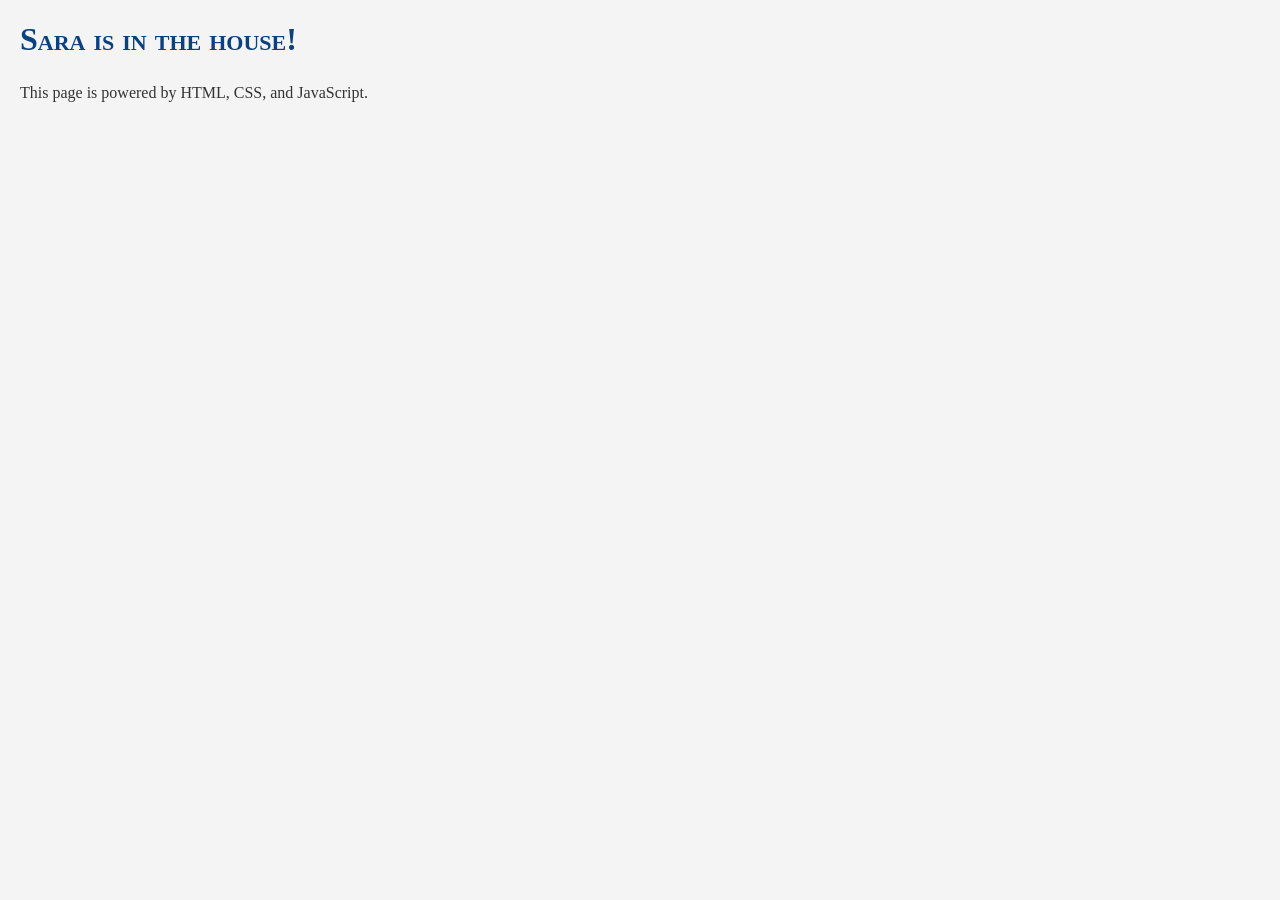
<file: w1/index.html>
<!DOCTYPE html>
<html lang="en">
<head>
    <meta charset="UTF-8">
    <meta name="viewport" content="width=device-width, initial-scale=1.0">
    <link rel="stylesheet" href="style.css">
    <script src="app.js"></script>
    <title>Week 1 - Who's in the HOUSE!</title>
</head>
<body>
    <h1>Sara is in the house!</h1>
    <p>This page is powered by HTML, CSS, and JavaScript.</p>
</body>
</html>
</file>
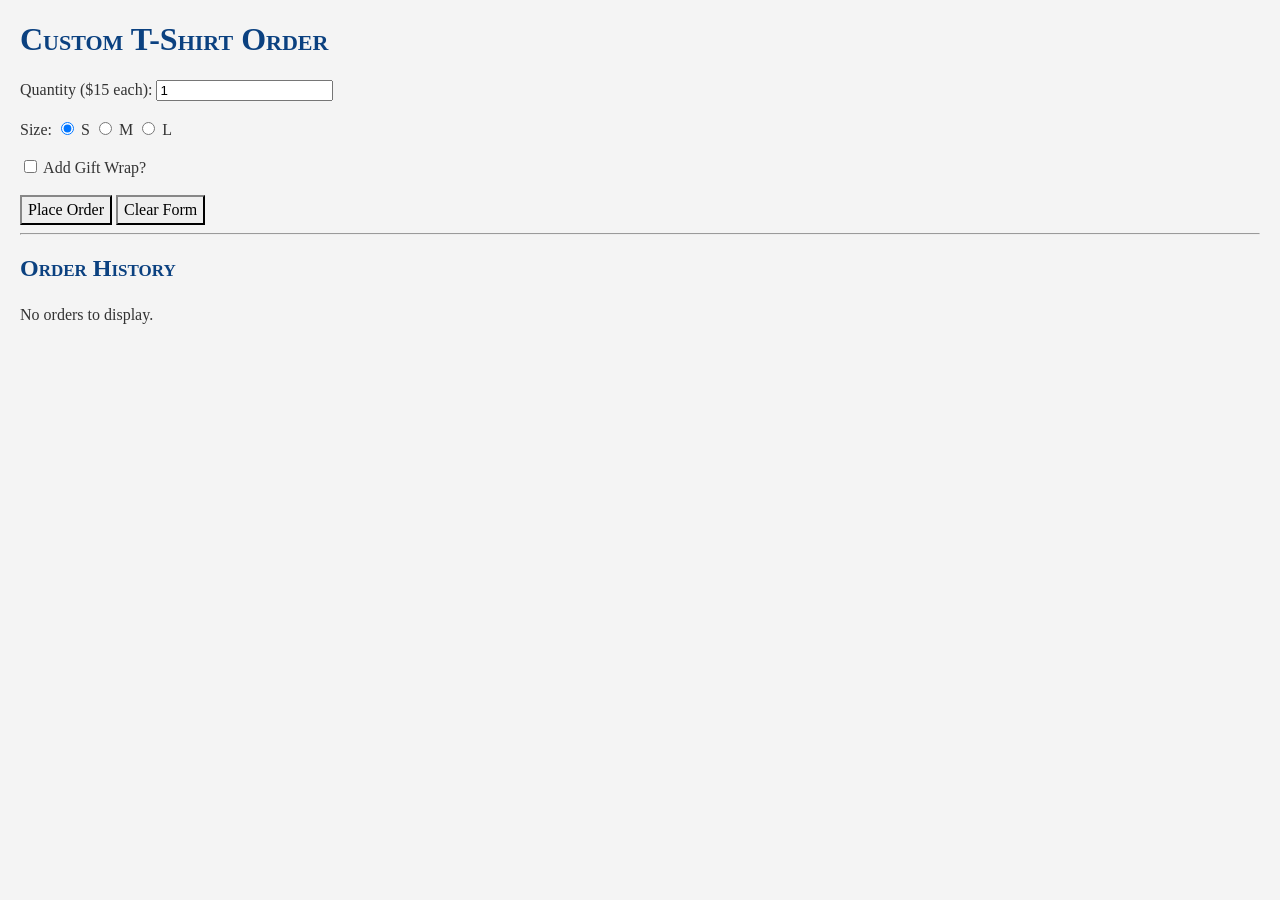
<file: w10/index.html>
<!DOCTYPE html>
<html lang="en">
<head>
    <meta charset="UTF-8">
    <meta name="viewport" content="width=device-width, initial-scale=1.0">
    <link rel="stylesheet" href="style.css">
    <script type="module" src="app.js"></script>
    <title>Week 10 - CRUD Complete</title>
</head>
<body>
    <h1>Custom T-Shirt Order</h1>
    
    <form id="order-form">
        <input type="hidden" id="order-id">
        <label>Quantity ($15 each): 
            <input type="number" id="qty" value="1" min="1">
        </label>
        <br><br>

        <label>Size:</label>
        <label><input type="radio" name="size" value="Small" checked> S</label>
        <label><input type="radio" name="size" value="Medium"> M</label>
        <label><input type="radio" name="size" value="Large"> L</label>
        <br><br>

        <label>
            <input type="checkbox" id="gift-wrap"> Add Gift Wrap?
        </label>
        <br><br>

        <button type="submit">Place Order</button>
        <!-- added clear form button -->
        <button type="button" id="clear-form-button">Clear Form</button>
    </form>

    <hr>
    
    <!-- <div id="order-summary" style="display: none;">
        <h2>Order Success!</h2>
        <p><strong>Total Cost:</strong> $<span id="display-total"></span></p>
        <p><strong>Details:</strong> <span id="display-qty"></span> <span id="display-size"></span> T-Shirt(s)</p>
        <p><strong>Gift Wrap:</strong> <span id="display-gift"></span></p>
    </div> -->

    <div id="order-history-section">
        <h2>Order History</h2>
        <p id="orderHistoryMessage">No orders to display.</p>
        <table id="order-table" style="display: none;">
            <thead>
                <tr>
                    <th>Date</th>
                    <th>Qty</th>
                    <th>Size</th>
                    <th>Wrapped</th>
                    <th>Total</th>
                    <th>Actions</th>
                </tr>
            </thead>
            <tbody id="order-table-body">
            </tbody>
        </table>
        <br>
        <button class="delete-btn" id="clear-btn" style="display: none;">Clear Order History</button>

    </div>

</body>
</html>
</file>
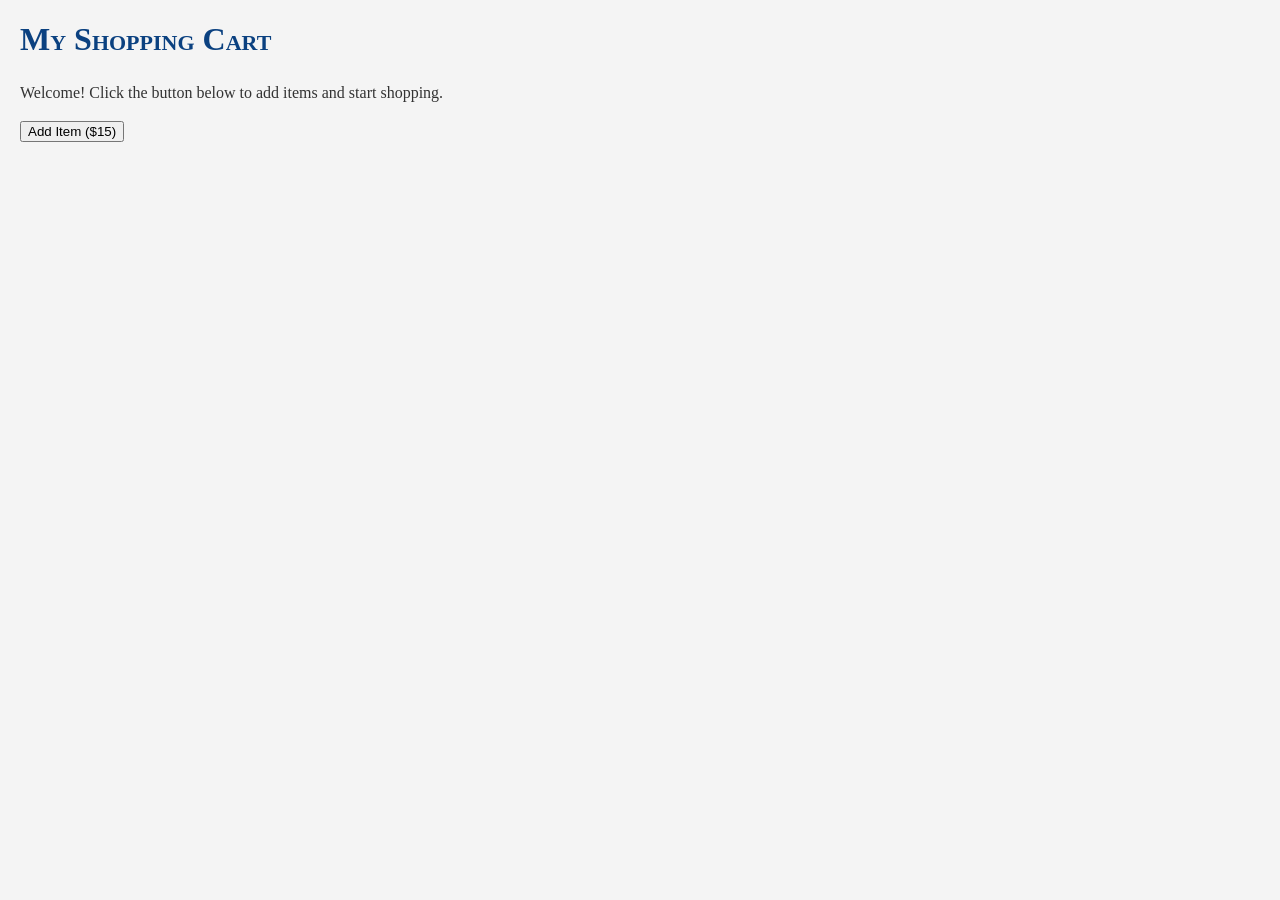
<file: w2/index.html>
<!DOCTYPE html>
<html lang="en">
<head>
    <meta charset="UTF-8">
    <meta name="viewport" content="width=device-width, initial-scale=1.0">
    <link rel="stylesheet" href="style.css">
    <script src="app.js" defer></script>
    <title>Week 2 - The Shopping Cart</title>
</head>
<body>
    <h1>My Shopping Cart</h1>
    
    <p id="total-display">Current Total: $0</p>
    
    <button id="add-item-btn">Add Item ($15)</button>
</body>
</html>
</file>
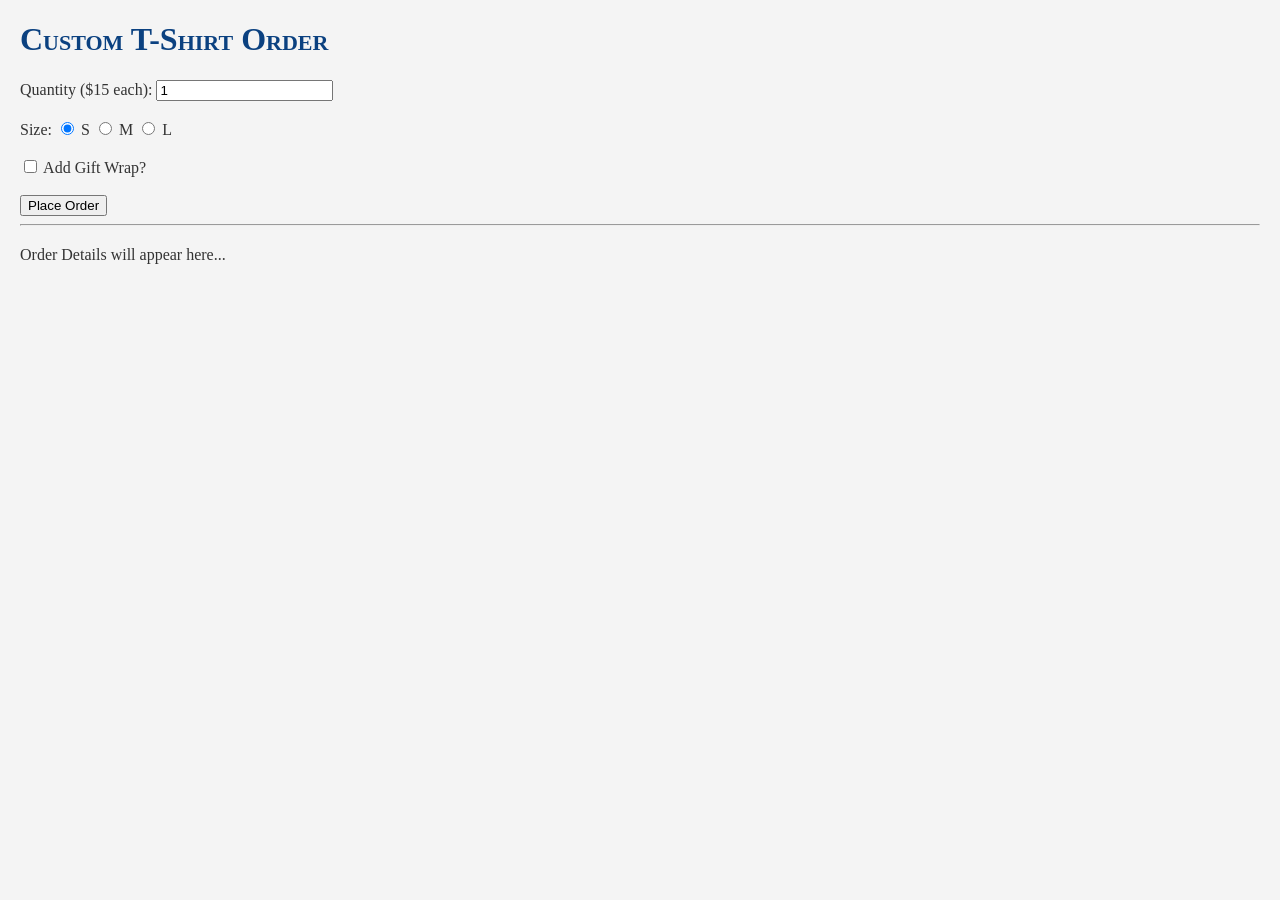
<file: w3/index.html>
<!DOCTYPE html>
<html lang="en">
<head>
    <meta charset="UTF-8">
    <meta name="viewport" content="width=device-width, initial-scale=1.0">
    <link rel="stylesheet" href="style.css">
    <script type="module" src="app.js"></script>
    <title>Week 3 - The Custom Order Form</title>
</head>
<body>
    <h1>Custom T-Shirt Order</h1>
    
    <form id="order-form">
        
        <label>Quantity ($15 each): 
            <input type="number" id="qty" value="1" min="1">
        </label>
        <br><br>

        <label>Size:</label>
        <label><input type="radio" name="size" value="Small" checked> S</label>
        <label><input type="radio" name="size" value="Medium"> M</label>
        <label><input type="radio" name="size" value="Large"> L</label>
        <br><br>

        <label>
            <input type="checkbox" id="gift-wrap"> Add Gift Wrap?
        </label>
        <br><br>

        <button type="submit">Place Order</button>
    </form>

    <hr>
    
    <div id="order-summary">
        <p>Order Details will appear here...</p>
    </div>
</body>
</html>
</file>
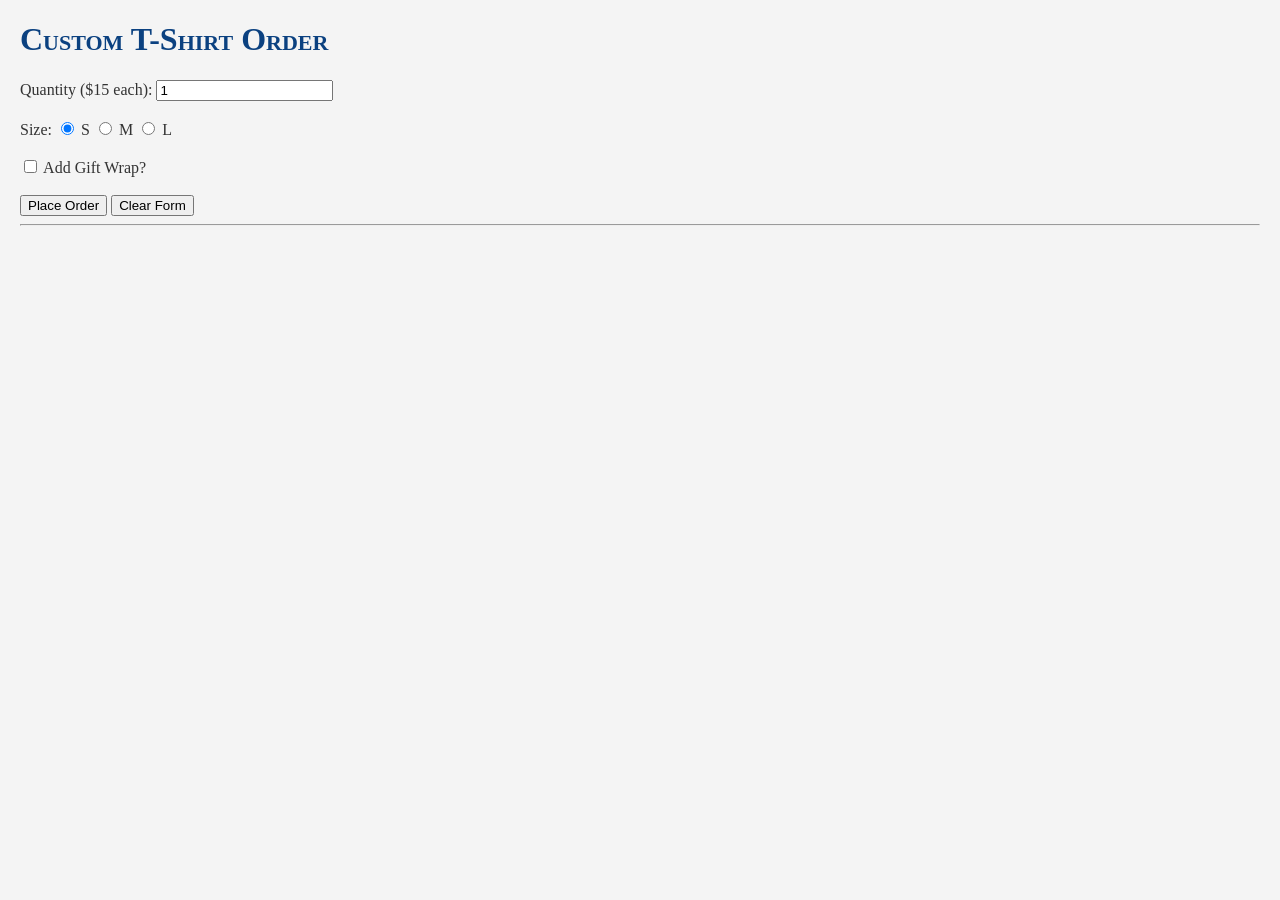
<file: w4/index.html>
<!DOCTYPE html>
<html lang="en">
<head>
    <meta charset="UTF-8">
    <meta name="viewport" content="width=device-width, initial-scale=1.0">
    <link rel="stylesheet" href="style.css">
    <script type="module" src="app.js"></script>
    <title>Week 4 - The Order History</title>
</head>
<body>
    <h1>Custom T-Shirt Order</h1>
    
    <form id="order-form">
        
        <label>Quantity ($15 each): 
            <input type="number" id="qty" value="1" min="1">
        </label>
        <br><br>

        <label>Size:</label>
        <label><input type="radio" name="size" value="Small" checked> S</label>
        <label><input type="radio" name="size" value="Medium"> M</label>
        <label><input type="radio" name="size" value="Large"> L</label>
        <br><br>

        <label>
            <input type="checkbox" id="gift-wrap"> Add Gift Wrap?
        </label>
        <br><br>

        <button type="submit">Place Order</button>
        <!-- added clear form button -->
        <button type="button" id="clear-form-button">Clear Form</button>
    </form>

    <hr>
    
    <div id="order-summary" style="display: none;">
        <h2>Order Success!</h2>
        <p><strong>Total Cost:</strong> $<span id="display-total"></span></p>
        <p><strong>Details:</strong> <span id="display-qty"></span> <span id="display-size"></span> T-Shirt(s)</p>
        <p><strong>Gift Wrap:</strong> <span id="display-gift"></span></p>
    </div>
</body>
</html>
</file>
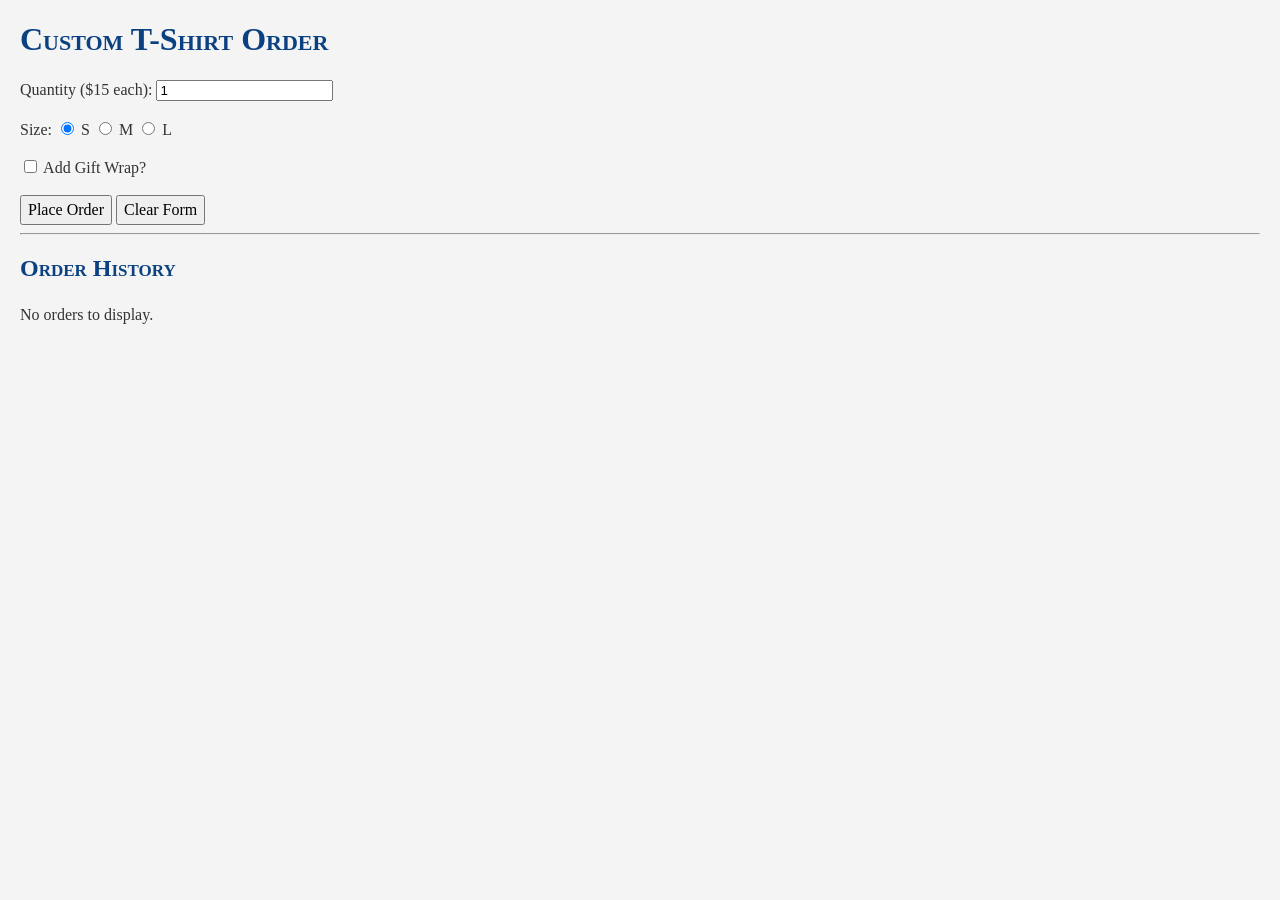
<file: w6/index.html>
<!DOCTYPE html>
<html lang="en">
<head>
    <meta charset="UTF-8">
    <meta name="viewport" content="width=device-width, initial-scale=1.0">
    <link rel="stylesheet" href="style.css">
    <script type="module" src="app.js"></script>
    <title>Week 6 - Order History Table</title>
</head>
<body>
    <h1>Custom T-Shirt Order</h1>
    
    <form id="order-form">
        
        <label>Quantity ($15 each): 
            <input type="number" id="qty" value="1" min="1">
        </label>
        <br><br>

        <label>Size:</label>
        <label><input type="radio" name="size" value="Small" checked> S</label>
        <label><input type="radio" name="size" value="Medium"> M</label>
        <label><input type="radio" name="size" value="Large"> L</label>
        <br><br>

        <label>
            <input type="checkbox" id="gift-wrap"> Add Gift Wrap?
        </label>
        <br><br>

        <button type="submit">Place Order</button>
        <!-- added clear form button -->
        <button type="button" id="clear-form-button">Clear Form</button>
    </form>

    <hr>
    
    <!-- <div id="order-summary" style="display: none;">
        <h2>Order Success!</h2>
        <p><strong>Total Cost:</strong> $<span id="display-total"></span></p>
        <p><strong>Details:</strong> <span id="display-qty"></span> <span id="display-size"></span> T-Shirt(s)</p>
        <p><strong>Gift Wrap:</strong> <span id="display-gift"></span></p>
    </div> -->

    <div id="order-history-section">
        <h2>Order History</h2>
        <p id="orderHistoryMessage">No orders to display.</p>
        <table id="order-table" style="display: none;">
            <thead>
                <tr>
                    <th>Date</th>
                    <th>Qty</th>
                    <th>Size</th>
                    <th>Wrapped</th>
                    <th>Total</th>
                    <th>Actions</th>
                </tr>
            </thead>
            <tbody id="order-table-body">
            </tbody>
        </table>
        <br>
        <button id="clear-btn" style="display: none;">Clear Order History</button>

    </div>

</body>
</html>
</file>
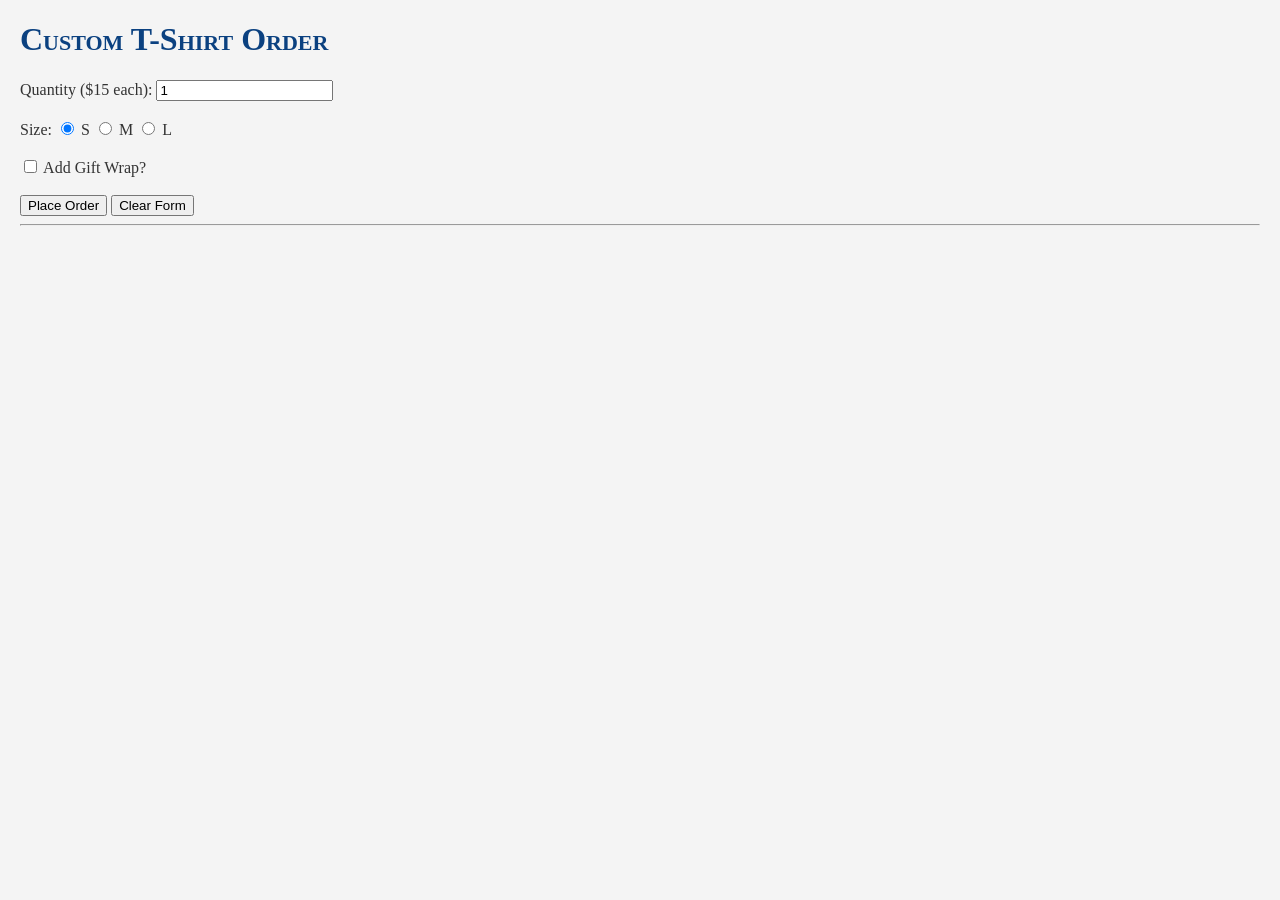
<file: w6a/index.html>
<!DOCTYPE html>
<html lang="en">
<head>
    <meta charset="UTF-8">
    <meta name="viewport" content="width=device-width, initial-scale=1.0">
    <link rel="stylesheet" href="style.css">
    <script type="module" src="app.js"></script>
    <title>Week 6 - Persistent Orders</title>
</head>
<body>
    <h1>Custom T-Shirt Order</h1>
    
    <form id="order-form">
        
        <label>Quantity ($15 each): 
            <input type="number" id="qty" value="1" min="1">
        </label>
        <br><br>

        <label>Size:</label>
        <label><input type="radio" name="size" value="Small" checked> S</label>
        <label><input type="radio" name="size" value="Medium"> M</label>
        <label><input type="radio" name="size" value="Large"> L</label>
        <br><br>

        <label>
            <input type="checkbox" id="gift-wrap"> Add Gift Wrap?
        </label>
        <br><br>

        <button type="submit">Place Order</button>
        <!-- added clear form button -->
        <button type="button" id="clear-form-button">Clear Form</button>
    </form>

    <hr>
    
    <div id="order-summary" style="display: none;">
        <h2>Order Success!</h2>
        <p><strong>Total Cost:</strong> $<span id="display-total"></span></p>
        <p><strong>Details:</strong> <span id="display-qty"></span> <span id="display-size"></span> T-Shirt(s)</p>
        <p><strong>Gift Wrap:</strong> <span id="display-gift"></span></p>
    </div>
</body>
</html>
</file>
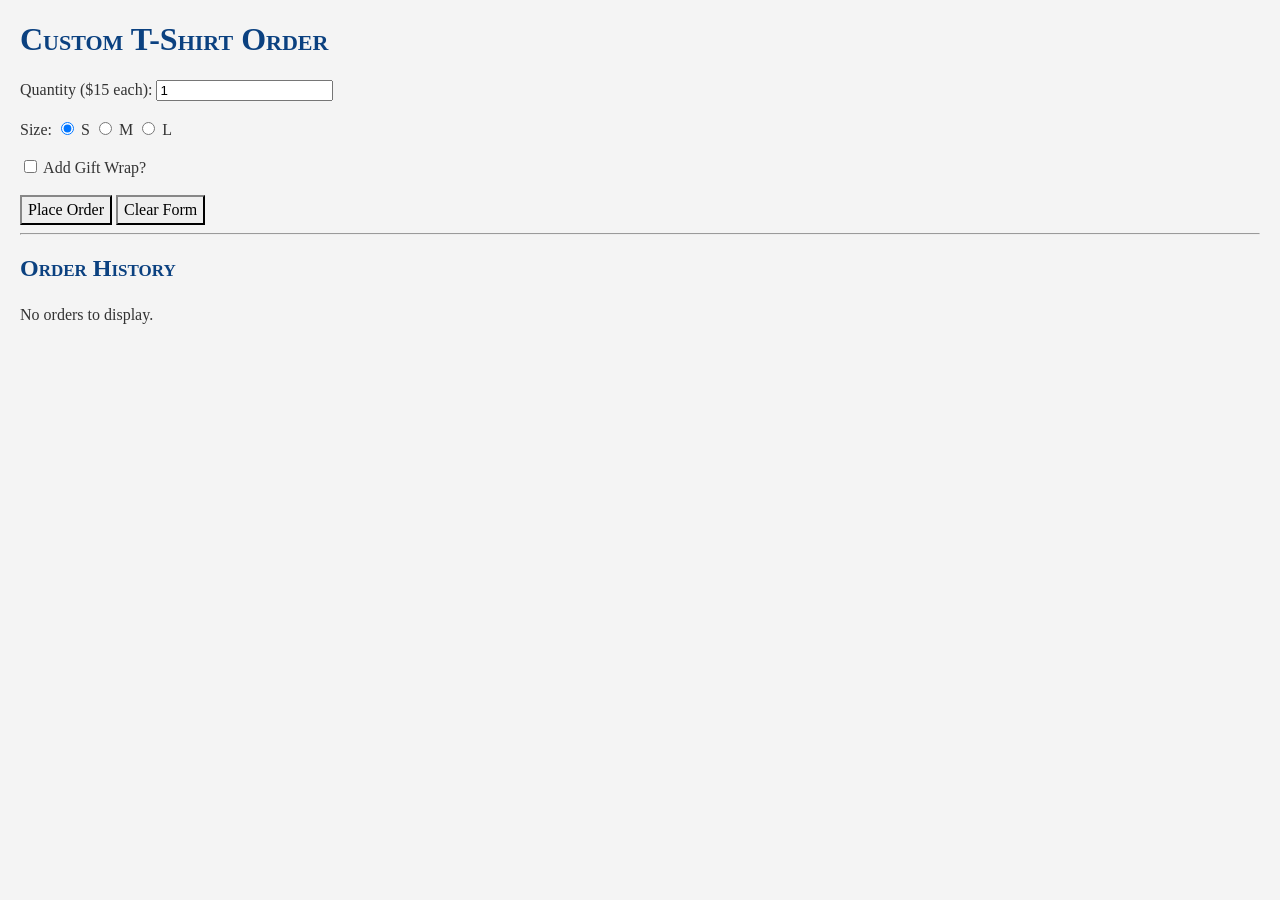
<file: w8/index.html>
<!DOCTYPE html>
<html lang="en">
<head>
    <meta charset="UTF-8">
    <meta name="viewport" content="width=device-width, initial-scale=1.0">
    <link rel="stylesheet" href="style.css">
    <script type="module" src="app.js"></script>
    <title>Week 8 - Wiring the Dashboard</title>
</head>
<body>
    <h1>Custom T-Shirt Order</h1>
    
    <form id="order-form">
        
        <label>Quantity ($15 each): 
            <input type="number" id="qty" value="1" min="1">
        </label>
        <br><br>

        <label>Size:</label>
        <label><input type="radio" name="size" value="Small" checked> S</label>
        <label><input type="radio" name="size" value="Medium"> M</label>
        <label><input type="radio" name="size" value="Large"> L</label>
        <br><br>

        <label>
            <input type="checkbox" id="gift-wrap"> Add Gift Wrap?
        </label>
        <br><br>

        <button type="submit">Place Order</button>
        <!-- added clear form button -->
        <button type="button" id="clear-form-button">Clear Form</button>
    </form>

    <hr>
    
    <!-- <div id="order-summary" style="display: none;">
        <h2>Order Success!</h2>
        <p><strong>Total Cost:</strong> $<span id="display-total"></span></p>
        <p><strong>Details:</strong> <span id="display-qty"></span> <span id="display-size"></span> T-Shirt(s)</p>
        <p><strong>Gift Wrap:</strong> <span id="display-gift"></span></p>
    </div> -->

    <div id="order-history-section">
        <h2>Order History</h2>
        <p id="orderHistoryMessage">No orders to display.</p>
        <table id="order-table" style="display: none;">
            <thead>
                <tr>
                    <th>Date</th>
                    <th>Qty</th>
                    <th>Size</th>
                    <th>Wrapped</th>
                    <th>Total</th>
                    <th>Actions</th>
                </tr>
            </thead>
            <tbody id="order-table-body">
            </tbody>
        </table>
        <br>
        <button class="delete-btn" id="clear-btn" style="display: none;">Clear Order History</button>

    </div>

</body>
</html>
</file>
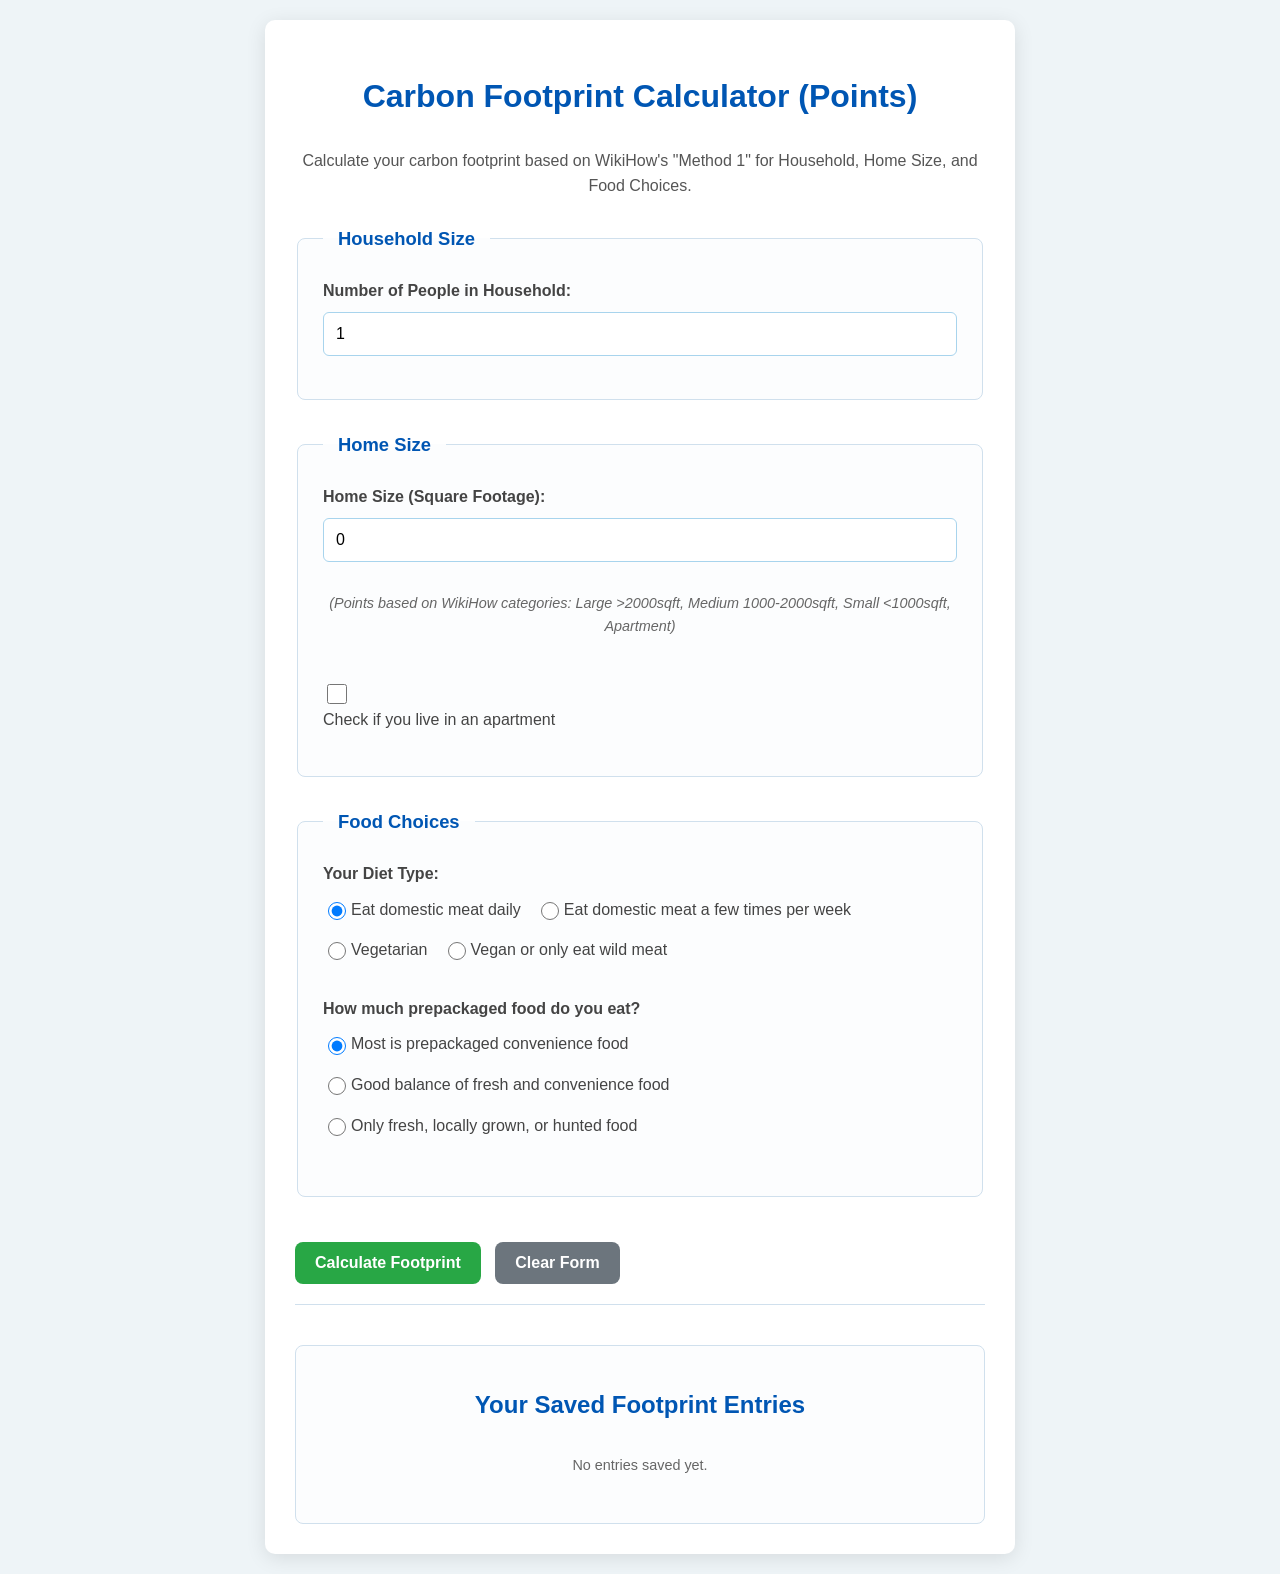
<file: w8a/index.html>
<!DOCTYPE html>
    <html lang="en">
    <head>
        <meta charset="UTF-8">
        <meta name="viewport" content="width=device-width, initial-scale=1.0">
        <title>Carbon Footprint Calculator UI</title>
        <!-- updating script tag to add type=module -->
        <script type="module" src="app.js" defer></script>
        <link rel="stylesheet" href="style.css">
        </head>
    <body>
        <main class="container">
            <h1>Carbon Footprint Calculator (Points)</h1>
            <p>Calculate your carbon footprint based on WikiHow's "Method 1" for Household, Home Size, and Food Choices.</p>

            <form id="carbonFootprintForm">
                <input type="hidden" id="entryId"> 
                <fieldset>
                    <legend>Household Size</legend>
                    <div class="form-group">
                        <label for="householdMembers">Number of People in Household:</label>
                        <input type="number" id="householdMembers" min="1" value="1" placeholder="e.g., 2">
                    </div>
                </fieldset>

                <fieldset>
                    <legend>Home Size</legend>
                    <div class="form-group">
                        <label for="homeSquareFootage">Home Size (Square Footage):</label>
                        <input type="number" id="homeSquareFootage" min="0" value="0" placeholder="e.g., 1500">
                        <p class="note"><em>(Points based on WikiHow categories: Large &gt;2000sqft, Medium 1000-2000sqft, Small &lt;1000sqft, Apartment)</em></p>
                    </div>
                    <div class="form-group checkbox-group">
                        <input type="checkbox" id="isApartment">
                        <label for="isApartment">Check if you live in an apartment</label>
                    </div>
                </fieldset>

             <fieldset>
                <legend>Food Choices</legend>
                <div class="form-group">
                    <p class="radio-group-heading">Your Diet Type:</p>
                    <div class="radio-group">
                        <label for="dietMeatHeavy">
                            <input type="radio" id="dietMeatHeavy" name="dietType" value="meatHeavy" checked>
                            Eat domestic meat daily
                        </label>
                        <label for="dietAverage">
                            <input type="radio" id="dietAverage" name="dietType" value="average">
                            Eat domestic meat a few times per week
                        </label>
                        <label for="dietVegetarian">
                            <input type="radio" id="dietVegetarian" name="dietType" value="vegetarian">
                            Vegetarian
                        </label>
                        <label for="dietVegan">
                            <input type="radio" id="dietVegan" name="dietType" value="vegan">
                            Vegan or only eat wild meat
                        </label>
                    </div>
                </div>
                
                <div class="form-group">
                    <p class="radio-group-heading">How much prepackaged food do you eat?</p>
                    <div class="radio-group">
                        <label for="foodPrepackaged">
                            <input type="radio" id="foodPrepackaged" name="foodPackaging" value="prepackaged" checked>
                            Most is prepackaged convenience food
                        </label>
                        <label for="foodBalanced">
                            <input type="radio" id="foodBalanced" name="foodPackaging" value="balanced">
                            Good balance of fresh and convenience food
                        </label>
                        <label for="foodFresh">
                            <input type="radio" id="foodFresh" name="foodPackaging" value="fresh">
                            Only fresh, locally grown, or hunted food
                        </label>
                    </div>
                </div>
            </fieldset>

                <button type="submit" id="submitButton">Calculate Footprint</button>
                <button type="button" id="clearFormButton" class="secondary-button">Clear Form</button>
            </form>

            <section id="results" class="results-container" style="display: none;">
                <h2>Current Entry's Footprint:</h2>
                <p id="totalFootprint" class="highlight-total">0 Points</p>
                <div id="breakdown">
                    <h3>Breakdown:</h3>
                    <ul>
                        <li id="householdFootprint">Household Size: 0 Points</li>
                        <li id="homeSizeFootprint">Home Size: 0 Points</li>
                        <li id="foodDietFootprint">Food Diet: 0 Points</li>
                        <li id="foodPackagingFootprint">Food Packaging: 0 Points</li>
                    </ul>
                </div>
                <p class="note"><em>Note: Calculations are based directly on the point system outlined in WikiHow's "Method 1."</em></p>
            </section>

            <section class="table-container">
                <h2>Your Saved Footprint Entries</h2>
                <button type="button" id="clearAllDataButton" class="danger-button" style="display: block;">Clear All Saved
                    Data</button>
                <table id="footprintTable" style="display: none;">
                    <thead>
                        <tr>
                            <th>Date</th>
                            <th>HH Size</th>
                            <th>Home Size</th>
                            <th>Diet</th>
                            <th>Food Pkg.</th>
                            <th>Total Points</th>
                            <th>Actions</th> <!-- For Edit/Delete buttons (will be added later) -->
                        </tr>
                    </thead>
                    <tbody>
                        <!-- Table rows will be rendered here by JavaScript -->
                    </tbody>
                </table>
                <p id="noEntriesMessage" class="note" style="display: block;">No entries saved yet.</p>
            </section>

            </main>

    </body>
    </html>
</file>
<file: w1/style.css>
body {
    font-family: Times New Roman, sans-serif;
    margin: 20px;
    background-color: #f4f4f4; /* A light grey background */
    color: #333;
}

h1 {
    color: #0b4180;
    font-variant: small-caps;
}

p {
    line-height: 1.6;
}
</file>
<file: w10/style.css>
body {
    font-family: Times New Roman, sans-serif;
    margin: 20px;
    background-color: #f4f4f4; /* A light grey background */
    color: #333;
}

h1, h2 {
    color: #0b4180;
    font-variant: small-caps;
}

p {
    line-height: 1.6;
}

/* The .container class is defined but not strictly needed for this minimal HTML, but it's good practice to keep it consistent for future expansion. */
.container {
   max-width: 800px;
   margin: 0 auto; /* Center the content */
   padding: 15px;
   background-color: #ffffff;
   box-shadow: 0 2px 5px rgba(0,0,0,0.1);
   border-radius: 8px;
}

/* wk6: added css for button, table + table elements */
button {
    font: inherit;
    height: 30px;
    border-radius: 0;
    border-color: #333333;
}

button:hover {
    background-color: #51515125;
}

button:active {
    background-color: #51515150;
}

.edit-btn {
    background-color: #dfe6ff;
    border-color: #4a578c;
    /* border: 1px solid #6b6f94; */
}

.edit-btn:hover {
    background-color: #c3cbed;
}

.edit-btn:active {
    background-color: #95a1d6;
}

.delete-btn {
    background-color: #f5cece;
    border-color: #7d4747;
}

.delete-btn:hover {
    background-color: #e1bcbc;
}

.delete-btn:active {
    background-color: #c68d8d;
}

table {
    border: 1px solid #333;
    border-collapse: collapse;
    text-align: center;
}

tr:hover {
    background-color: #ffffff;
}

th, td {
    padding: 10px;
}

th {
    background-color: #bcc2d2;
}
</file>
<file: w2/style.css>
body {
    font-family: Times New Roman, sans-serif;
    margin: 20px;
    background-color: #f4f4f4; /* A light grey background */
    color: #333;
}

h1 {
    color: #0b4180;
    font-variant: small-caps;
}

p {
    line-height: 1.6;
}

/* The .container class is defined but not strictly needed for this minimal HTML, but it's good practice to keep it consistent for future expansion. */
.container {
   max-width: 800px;
   margin: 0 auto; /* Center the content */
   padding: 15px;
   background-color: #ffffff;
   box-shadow: 0 2px 5px rgba(0,0,0,0.1);
   border-radius: 8px;
}
</file>
<file: w3/style.css>
body {
    font-family: Times New Roman, sans-serif;
    margin: 20px;
    background-color: #f4f4f4; /* A light grey background */
    color: #333;
}

h1 {
    color: #0b4180;
    font-variant: small-caps;
}

p {
    line-height: 1.6;
}

/* The .container class is defined but not strictly needed for this minimal HTML, but it's good practice to keep it consistent for future expansion. */
.container {
   max-width: 800px;
   margin: 0 auto; /* Center the content */
   padding: 15px;
   background-color: #ffffff;
   box-shadow: 0 2px 5px rgba(0,0,0,0.1);
   border-radius: 8px;
}
</file>
<file: w4/style.css>
body {
    font-family: Times New Roman, sans-serif;
    margin: 20px;
    background-color: #f4f4f4; /* A light grey background */
    color: #333;
}

h1 {
    color: #0b4180;
    font-variant: small-caps;
}

p {
    line-height: 1.6;
}

/* The .container class is defined but not strictly needed for this minimal HTML, but it's good practice to keep it consistent for future expansion. */
.container {
   max-width: 800px;
   margin: 0 auto; /* Center the content */
   padding: 15px;
   background-color: #ffffff;
   box-shadow: 0 2px 5px rgba(0,0,0,0.1);
   border-radius: 8px;
}
</file>
<file: w6/style.css>
body {
    font-family: Times New Roman, sans-serif;
    margin: 20px;
    background-color: #f4f4f4; /* A light grey background */
    color: #333;
}

h1, h2 {
    color: #0b4180;
    font-variant: small-caps;
}

p {
    line-height: 1.6;
}

/* The .container class is defined but not strictly needed for this minimal HTML, but it's good practice to keep it consistent for future expansion. */
.container {
   max-width: 800px;
   margin: 0 auto; /* Center the content */
   padding: 15px;
   background-color: #ffffff;
   box-shadow: 0 2px 5px rgba(0,0,0,0.1);
   border-radius: 8px;
}

/* wk6: added css for button, table + table elements */
button {
    font: inherit;
    height: 30px;
}

table {
    border: 1px solid #333;
    border-collapse: collapse;
    text-align: center;
}

tr:hover {
    background-color: #ffffff;
}

th, td {
    padding: 10px;
}

th {
    background-color: #bcc2d2;
}
</file>
<file: w6a/style.css>
body {
    font-family: Times New Roman, sans-serif;
    margin: 20px;
    background-color: #f4f4f4; /* A light grey background */
    color: #333;
}

h1 {
    color: #0b4180;
    font-variant: small-caps;
}

p {
    line-height: 1.6;
}

/* The .container class is defined but not strictly needed for this minimal HTML, but it's good practice to keep it consistent for future expansion. */
.container {
   max-width: 800px;
   margin: 0 auto; /* Center the content */
   padding: 15px;
   background-color: #ffffff;
   box-shadow: 0 2px 5px rgba(0,0,0,0.1);
   border-radius: 8px;
}
</file>
<file: w8/style.css>
body {
    font-family: Times New Roman, sans-serif;
    margin: 20px;
    background-color: #f4f4f4; /* A light grey background */
    color: #333;
}

h1, h2 {
    color: #0b4180;
    font-variant: small-caps;
}

p {
    line-height: 1.6;
}

/* The .container class is defined but not strictly needed for this minimal HTML, but it's good practice to keep it consistent for future expansion. */
.container {
   max-width: 800px;
   margin: 0 auto; /* Center the content */
   padding: 15px;
   background-color: #ffffff;
   box-shadow: 0 2px 5px rgba(0,0,0,0.1);
   border-radius: 8px;
}

/* wk6: added css for button, table + table elements */
button {
    font: inherit;
    height: 30px;
    border-radius: 0;
    border-color: #333333;
}

button:hover {
    background-color: #51515125;
}

button:active {
    background-color: #51515150;
}

.edit-btn {
    background-color: #dfe6ff;
    border-color: #4a578c;
    /* border: 1px solid #6b6f94; */
}

.edit-btn:hover {
    background-color: #c3cbed;
}

.edit-btn:active {
    background-color: #95a1d6;
}

.delete-btn {
    background-color: #f5cece;
    border-color: #7d4747;
}

.delete-btn:hover {
    background-color: #e1bcbc;
}

.delete-btn:active {
    background-color: #c68d8d;
}

table {
    border: 1px solid #333;
    border-collapse: collapse;
    text-align: center;
}

tr:hover {
    background-color: #ffffff;
}

th, td {
    padding: 10px;
}

th {
    background-color: #bcc2d2;
}
</file>
<file: w8a/style.css>
body {
    font-family: 'Segoe UI', Tahoma, Geneva, Verdana, sans-serif; /* Sets the preferred font family for the body text. */
    background-color: #eef4f7; /* Defines the background color of the entire page. */
    color: #333; /* Sets the default text color for the body. */
    line-height: 1.6; /* Adjusts the spacing between lines of text for readability. */
    margin: 0; /* Removes default browser margin around the body. */
    padding: 20px; /* Adds padding around the content within the body. */
    display: flex; /* Establishes a flex container for direct children. */
    justify-content: center; /* Horizontally centers content within the body. */
    align-items: flex-start; /* Aligns items to the start of the cross axis (top for column flex). */
    min-height: 100vh; /* Ensures the body takes at least the full height of the viewport. */
}

.container {
    background-color: #ffffff; /* Sets the background color of the container. */
    padding: 30px; /* Adds padding inside the container. */
    border-radius: 10px; /* Rounds the corners of the container. */
    box-shadow: 0 4px 20px rgba(0, 0, 0, 0.1); /* Applies a subtle shadow to the container. */
    width: 100%; /* Makes the container take up the full available width. */
    max-width: 750px; /* Limits the maximum width of the container. */
    box-sizing: border-box; /* Includes padding and border in the element's total width and height. */
}

h1, h2, h3 {
    color: #0056b3; /* Sets the text color for all heading levels. */
    text-align: center; /* Centers the text within the headings. */
    margin-bottom: 25px; /* Adds space below the headings. */
}

p {
    text-align: center; /* Centers the text within paragraphs. */
    margin-bottom: 25px; /* Adds space below the paragraphs. */
    color: #555; /* Sets the text color for paragraphs. */
}

form {
    margin-top: 20px; /* Adds space above the form. */
    padding-bottom: 20px; /* Adds padding to the bottom of the form. */
    border-bottom: 1px solid #d0e0ed; /* Adds a bottom border to the form. */
    margin-bottom: 20px; /* Adds space below the form. */
}

fieldset {
    border: 1px solid #d0e0ed; /* Sets the border for fieldsets. */
    border-radius: 8px; /* Rounds the corners of the fieldsets. */
    padding: 25px; /* Adds padding inside the fieldsets. */
    margin-bottom: 30px; /* Adds space below the fieldsets. */
    background-color: #fcfdfe; /* Sets the background color of the fieldsets. */
}

legend {
    font-weight: bold; /* Makes the legend text bold. */
    color: #0056b3; /* Sets the text color for the legend. */
    padding: 0 15px; /* Adds horizontal padding around the legend text. */
    font-size: 1.15em; /* Increases the font size of the legend. */
}

.form-group {
    margin-bottom: 18px; /* Adds space below each form group. */
    display: flex; /* Establishes a flex container for children. */
    flex-direction: column; /* Stacks children vertically within the form group. */
}

.form-group label {
    margin-bottom: 8px; /* Adds space below labels within form groups. */
    font-weight: 600; /* Makes the label text semibold. */
    color: #444; /* Sets the text color for labels. */
}

/* NEW: Styling for headings within radio groups */
.radio-group-heading {
    text-align: left; /* Aligns the text of these headings to the left. */
    font-weight: 600; /* Makes the heading text semibold. */
    color: #444; /* Sets the text color for the radio group headings. */
    margin-bottom: 10px; /* Adds space below the radio group heading. */
    margin-top: 0; /* Removes any default top margin for the heading. */
}

.form-group input[type="number"] {
    width: 100%; /* Makes the number input take up full width. */
    padding: 12px; /* Adds padding inside the number input. */
    border: 1px solid #a8d4ed; /* Sets the border for the number input. */
    border-radius: 6px; /* Rounds the corners of the number input. */
    box-sizing: border-box; /* Includes padding and border in the input's total width and height. */
    font-size: 1em; /* Sets the font size for the number input. */
    transition: border-color 0.3s ease, box-shadow 0.3s ease; /* Adds smooth transitions for border and shadow on interaction. */
}

.form-group input[type="number"]:focus {
    border-color: #007bff; /* Changes border color on focus. */
    box-shadow: 0 0 0 3px rgba(0, 123, 255, 0.25); /* Adds a blue glow shadow on focus. */
    outline: none; /* Removes the default browser outline on focus. */
}

.radio-group {
    display: flex; /* Establishes a flex container for radio buttons. */
    flex-direction: row; /* Arranges radio buttons horizontally. */
    flex-wrap: wrap; /* Allows radio buttons to wrap to the next line if space is insufficient. */
    gap: 15px; /* Adds space between radio buttons. */
    margin-top: 0; /* Removes any default top margin for the group. */
    margin-bottom: 15px; /* Adds space below the radio group. */
}

.radio-group label {
    font-weight: normal; /* Overrides default bolding for labels within radio groups. */
    margin-bottom: 0; /* Removes default bottom margin for labels within radio groups. */
    cursor: pointer; /* Changes cursor to a pointer when hovering over the label. */
    display: flex; /* Makes the label itself a flex container. */
    align-items: center; /* Vertically aligns the radio input and its text within the label. */
}

.radio-group input[type="radio"] {
    margin-right: 5px; /* Adds space between the radio button and its associated text. */
    width: 18px; /* Sets the width of the radio button. */
    height: 18px; /* Sets the height of the radio button. */
    accent-color: #007bff; /* Changes the color of the radio button itself. */
}

/* Updated checkbox-group style */
.checkbox-group label { /* Applies flex properties to the label itself for checkboxes. */
    font-weight: normal; /* Overrides default bolding for labels within checkbox groups. */
    margin-bottom: 0; /* Removes default bottom margin for labels within checkbox groups. */
    cursor: pointer; /* Changes cursor to a pointer when hovering over the label. */
    display: flex; /* Makes the label itself a flex container. */
    align-items: center; /* Vertically aligns the checkbox input and its text within the label. */
}
.checkbox-group input[type="checkbox"] {
    margin-right: 12px; /* Adds space between the checkbox and its associated text. */
    width: 20px; /* Sets the width of the checkbox. */
    height: 20px; /* Sets the height of the checkbox. */
    accent-color: #007bff; /* Changes the color of the checkbox itself. */
}

button[type="submit"], .secondary-button {
    display: inline-block; /* Makes buttons block-level but allows them to sit inline. */
    padding: 12px 20px; /* Adds padding inside the buttons. */
    border: none; /* Removes the default button border. */
    border-radius: 8px; /* Rounds the corners of the buttons. */
    font-size: 1em; /* Sets the font size for button text. */
    font-weight: bold; /* Makes button text bold. */
    cursor: pointer; /* Changes cursor to a pointer when hovering over buttons. */
    transition: background-color 0.3s ease, transform 0.2s ease; /* Adds smooth transitions for background and transform on interaction. */
    margin-top: 15px; /* Adds space above the buttons. */
    margin-right: 10px; /* Adds space to the right of the buttons. */
}

button[type="submit"] {
    background-color: #28a745; /* Sets the background color for the submit button (green). */
    color: white; /* Sets the text color for the submit button. */
    width: auto; /* Allows the button to size based on its content. */
}

button[type="submit"]:hover {
    background-color: #218838; /* Darkens the background color on hover. */
    transform: translateY(-2px); /* Lifts the button slightly on hover. */
}

button[type="submit"]:active {
    background-color: #1e7e34; /* Further darkens the background color when clicked. */
    transform: translateY(0); /* Resets the button position when actively clicked. */
}

.secondary-button {
    background-color: #6c757d; /* Sets the background color for secondary buttons (gray). */
    color: white; /* Sets the text color for secondary buttons. */
}

.secondary-button:hover {
    background-color: #5a6268; /* Darkens the background color of secondary buttons on hover. */
    transform: translateY(-2px); /* Lifts the secondary button slightly on hover. */
}

.results-container {
    margin-top: 40px; /* Adds space above the results container. */
    padding: 30px; /* Adds padding inside the results container. */
    border: 1px solid #b3e0ff; /* Sets the border for the results container. */
    border-radius: 10px; /* Rounds the corners of the results container. */
    background-color: #e6f7ff; /* Sets the background color of the results container. */
    text-align: center; /* Centers the text within the results container. */
    box-shadow: inset 0 1px 5px rgba(0, 0, 0, 0.05); /* Applies a subtle inner shadow to the results container. */
}

.highlight-total {
    font-size: 2.5em; /* Increases the font size for the total highlight. */
    font-weight: bolder; /* Makes the total highlight text bolder. */
    color: #007bff; /* Sets the color for the total highlight. */
    margin-top: 15px; /* Adds space above the total highlight. */
    margin-bottom: 25px; /* Adds space below the total highlight. */
    display: block; /* Makes the total highlight a block-level element. */
}

#breakdown {
    text-align: left; /* Aligns text within the breakdown section to the left. */
    margin-top: 25px; /* Adds space above the breakdown section. */
    border-top: 1px dashed #cceeff; /* Adds a dashed top border to the breakdown section. */
    padding-top: 20px; /* Adds padding above the content within the breakdown section. */
}

#breakdown h3 {
    text-align: left; /* Aligns headings within the breakdown section to the left. */
    margin-bottom: 15px; /* Adds space below headings within the breakdown section. */
    color: #0056b3; /* Sets the color for headings within the breakdown section. */
}

#breakdown ul {
    list-style-type: disc; /* Uses disc bullets for unordered lists within breakdown. */
    padding-left: 25px; /* Adds left padding for the list items. */
    margin: 0; /* Removes default margins for the list. */
}

#breakdown ul li {
    margin-bottom: 10px; /* Adds space below each list item. */
    font-size: 1.1em; /* Increases the font size of list items. */
    color: #333; /* Sets the text color for list items. */
}

.note {
    font-size: 0.9em; /* Reduces the font size for notes. */
    color: #666; /* Sets a muted color for notes. */
    margin-top: 30px; /* Adds space above the notes. */
    text-align: center; /* Centers the text within notes. */
}

.table-container {
    margin-top: 40px;
    overflow-x: auto;
    border: 1px solid #d0e0ed;
    border-radius: 8px;
    padding: 20px;
    background-color: #fcfdfe;
}

#footprintTable {
    width: 100%;
    border-collapse: collapse;
    margin-top: 20px;
    background-color: #ffffff;
    box-shadow: 0 2px 10px rgba(0, 0, 0, 0.05);
}

#footprintTable th,
#footprintTable td {
    border: 1px solid #e0e0e0;
    padding: 12px;
    text-align: left;
    vertical-align: middle;
}

#footprintTable th {
    background-color: #007bff;
    color: white;
    font-weight: bold;
    white-space: nowrap;
}

#footprintTable tbody tr:nth-child(even) {
    background-color: #f8f8f8;
}

#footprintTable tbody tr:hover {
    background-color: #eef4f7;
    cursor: default;
}

/* NEW: Action button styles (for Edit/Delete/Confirm/Cancel in table) */
.action-button {
    display: inline-block; 
    padding: 8px 12px;
    font-size: 0.85em;
    margin: 0 5px;
    border-radius: 5px;
    font-weight: bold;
    cursor: pointer;
    transition: background-color 0.3s ease, transform 0.2s ease;
    text-decoration: none; 
}

.action-button.edit {
    background-color: #007bff;
    color: white;
}

.action-button.edit:hover {
    background-color: #0056b3;
}

.action-button.delete {
    background-color: #dc3545;
    color: white;
}

.action-button.delete:hover {
    background-color: #c82333;
}

.action-button.confirm {
    background-color: #dc3545;
    color: white;
}

.action-button.confirm:hover {
    background-color: #c82333;
}

.action-button.cancel {
    background-color: #6c757d;
    color: white;
}

.action-button.cancel:hover {
    background-color: #5a6268;
}

.danger-button {
    background-color: #dc3545;
    color: white;
    margin-bottom: 20px;
}

.danger-button:hover {
    background-color: #c82333;
    transform: translateY(-2px);
}

.danger-button.confirm-state {
    background-color: #ffc107;
    color: #343a40;
}

.danger-button.confirm-state:hover {
    background-color: #e0a800;
}

/* Responsive adjustments */
@media (max-width: 768px) { /* Styles applied when the viewport width is 768px or less. */
    .container {
        padding: 25px; /* Reduces padding in the container on smaller screens. */
    }
    h1 {
        font-size: 1.8em; /* Reduces the font size of h1 on smaller screens. */
    }
    .highlight-total {
        font-size: 2em; /* Reduces the font size of the total highlight on smaller screens. */
    }
    button[type="submit"], .secondary-button {
        width: 100%; /* Makes buttons take full width on smaller screens. */
        margin-right: 0; /* Removes right margin for buttons. */
        margin-bottom: 10px; /* Adds bottom margin for stacked buttons. */
    }
    .radio-group {
        flex-direction: column; /* Stacks radio buttons vertically on smaller screens. */
        align-items: flex-start; /* Aligns stacked radio buttons to the left. */
    }
}

@media (max-width: 480px) { /* Styles applied when the viewport width is 480px or less. */
    .container {
        padding: 15px; /* Further reduces padding in the container on very small screens. */
    }
    h1 {
        font-size: 1.5em; /* Further reduces the font size of h1 on very small screens. */
    }
    legend {
        font-size: 1em; /* Reduces the font size of the legend on very small screens. */
    }
    fieldset {
        padding: 15px; /* Reduces padding inside fieldsets on very small screens. */
    }
    .highlight-total {
        font-size: 1.8em; /* Further reduces the font size of the total highlight on very small screens. */
    }
    #breakdown ul {
        padding-left: 20px; /* Adjusts left padding for breakdown list on very small screens. */
    }
}
</file>
